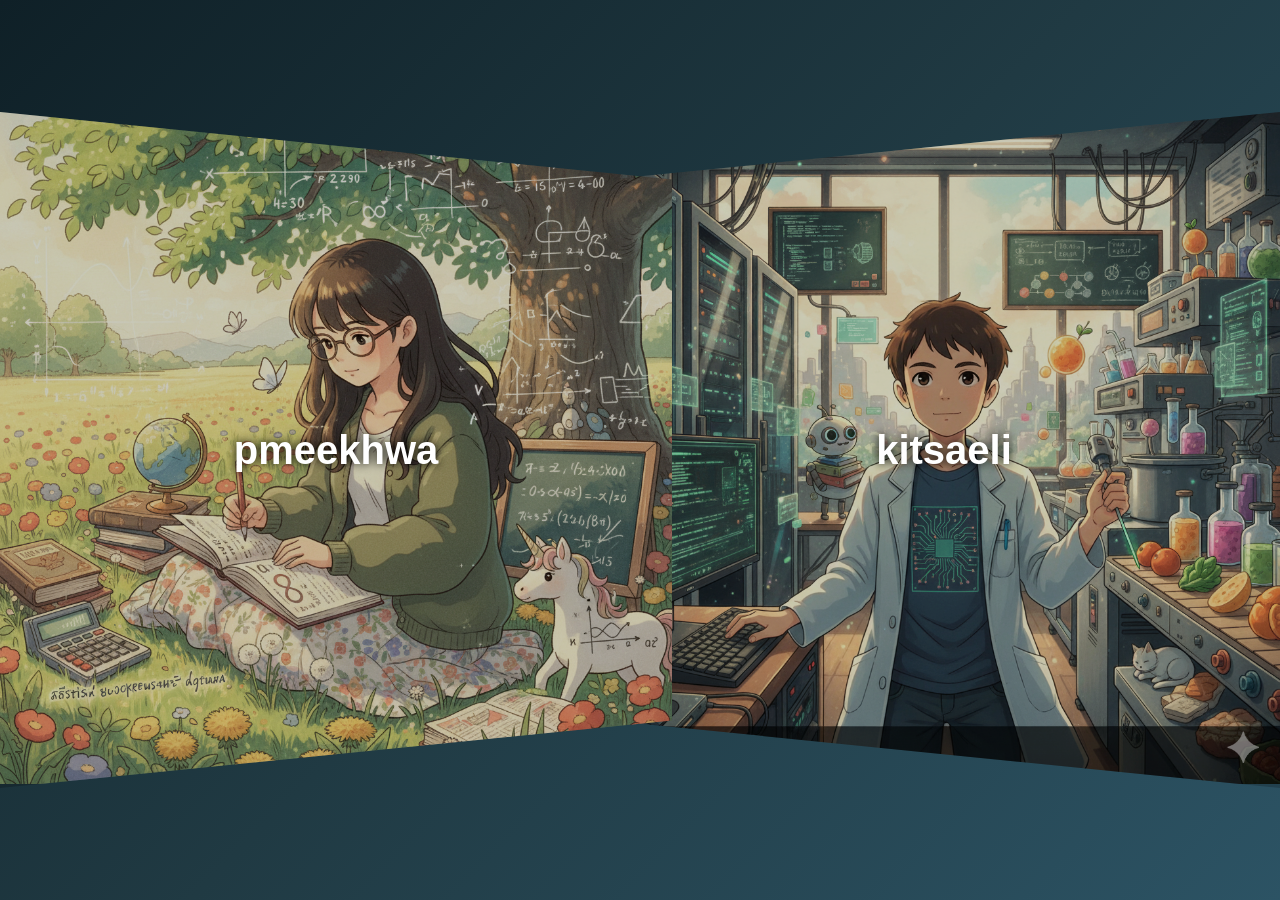
<file: rush/index.html>
<!DOCTYPE html>
<html lang="en">
<head>
  <meta charset="UTF-8">
  <meta name="viewport" content="width=device-width, initial-scale=1.0">
  <title>Our Portfolio</title>

  <link rel="stylesheet" href="index.css">

  <script src="https://code.jquery.com/jquery-3.6.0.min.js"></script>
</head>
<body>

  <div class="container">
    <div class="portfolio left" data-link="pmeekhwa.html">
      <img src="pmeekhwa.png" alt="pmeekhwa">
      <div class="overlay">pmeekhwa</div>
      <div class="shine"></div>
    </div>

    <div class="portfolio right" data-link="kitsaeli.html">
      <img src="kitsaeli.png" alt="kitsaeli">
      <div class="overlay">kitsaeli</div>
      <div class="shine"></div>
    </div>
  </div>

  <script src="index.js"></script>
</body>
</html>
</file>
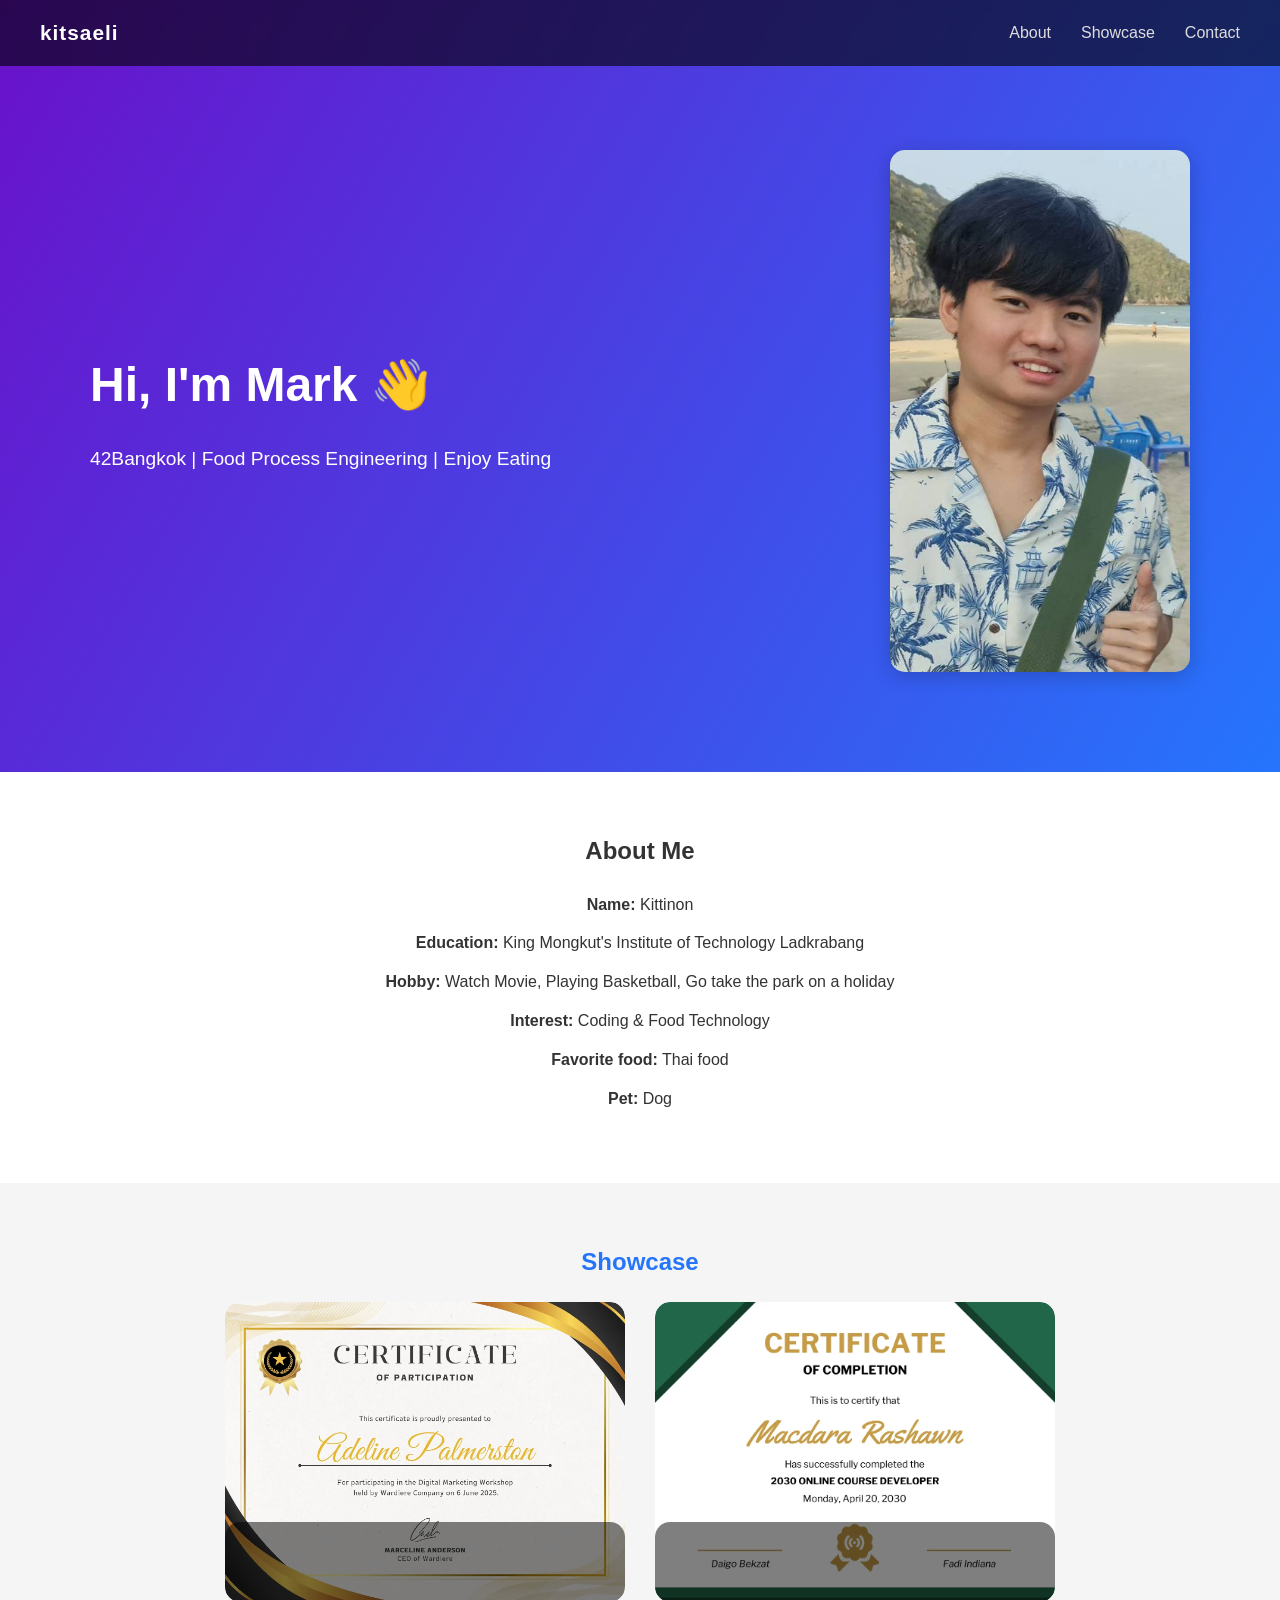
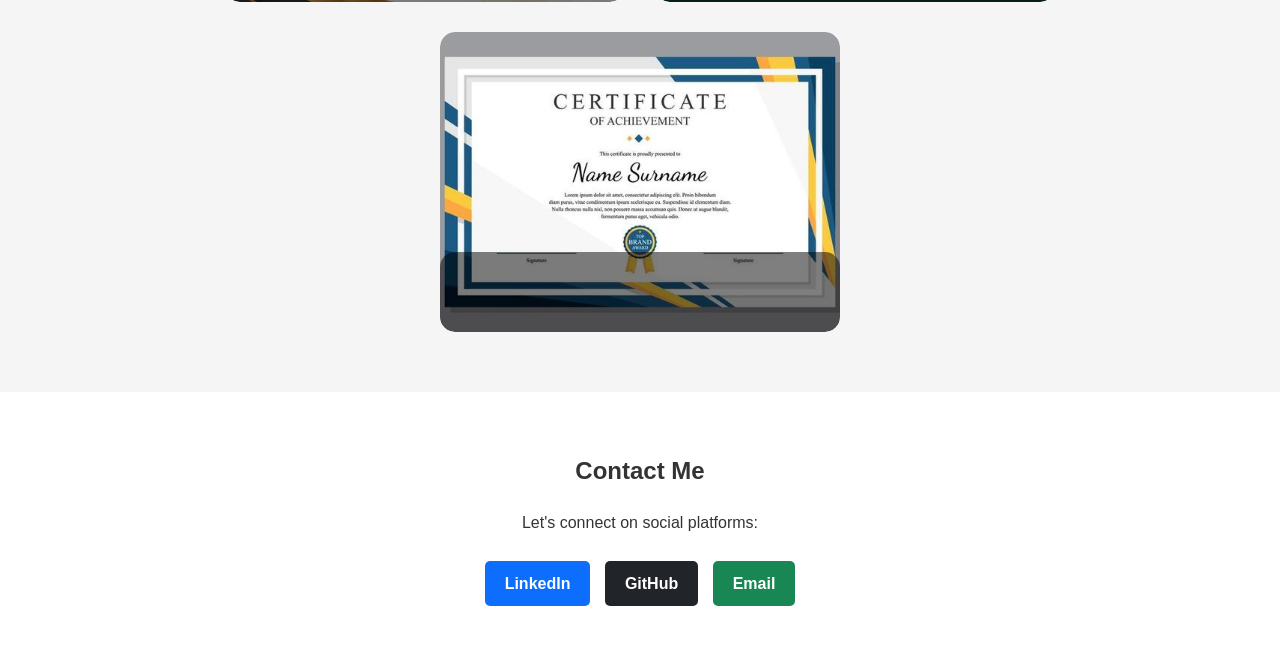
<file: rush/kitsaeli.html>
<!DOCTYPE html>
<html lang="en">
<head>
  <meta charset="UTF-8">
  <meta name="viewport" content="width=device-width, initial-scale=1.0">
  <title>My Portfolio</title>
  <link rel="stylesheet" href="mark.css">
</head>
<body>

<nav class="navbar">
  <div class="brand"><h2>kitsaeli</h2></div>
  <div class="nav-links">
    <a href="#about">About</a>
    <a href="#showcase">Showcase</a>
    <a href="#contact">Contact</a>
  </div>
</nav>

<section class="hero">
  <div class="hero-inner">
    <div class="hero-content">
      <h1>Hi, I'm Mark 👋</h1>
      <p>42Bangkok | Food Process Engineering | Enjoy Eating</p>
    </div>
    <div class="hero-photo">
      <img src="mark.jpg" alt="My Photo">
    </div>
  </div>
</section>

<section id="about" class="about">
  <div class="text">
    <h1>About Me</h1>
    <p><strong>Name:</strong> Kittinon</p>
    <p><strong>Education:</strong> King Mongkut's Institute of Technology Ladkrabang</p>
    <p><strong>Hobby:</strong> Watch Movie, Playing Basketball, Go take the park on a holiday</p>
    <p><strong>Interest:</strong> Coding & Food Technology</p>
    <p><strong>Favorite food:</strong> Thai food</p>
    <p><strong>Pet:</strong> Dog</p>
  </div>
</section>

<section id="showcase" class="showcase">
  <h1>Showcase</h1>
  <div class="container">
    <div class="card">
      <img src="cert1.webp" alt="Project 1">
      <div class="info">
        <h2>Project 1</h2>
        <p><span>AI-powered </span> food safety dashboard.</p>
      </div>
    </div>
    <div class="card">
      <img src="cert2.webp" alt="Project 2">
      <div class="info">
        <h2>Project 2</h2>
        <p><span>AI-powered </span> food safety dashboard.</p>
      </div>
    </div>
    <div class="card">
      <img src="cert3.jpg" alt="Project 3">
      <div class="info">
        <h2>Project 3</h2>
        <p><span>AI-powered </span> food safety dashboard.</p>
      </div>
    </div>
  </div>
</section>

<section id="contact" class="contact">
  <h2>Contact Me</h2>
  <p>Let's connect on social platforms:</p>
  <a href="https://linkedin.com" class="btn btn-primary">LinkedIn</a>
  <a href="https://github.com" class="btn btn-dark">GitHub</a>
  <a href="mailto:your@email.com" class="btn btn-success">Email</a>
</section>

<script>
const sections = document.querySelectorAll("section");
const navLinks = document.querySelectorAll(".nav-links a");

window.addEventListener("scroll", () => {
  let current = "";
  sections.forEach(sec => {
    const top = sec.offsetTop - 80;
    if (pageYOffset >= top && pageYOffset < top + sec.clientHeight) current = sec.id;
  });
  navLinks.forEach(link => link.classList.toggle("active", link.getAttribute("href") === "#" + current));
});
</script>

</body>
</html>
</file>
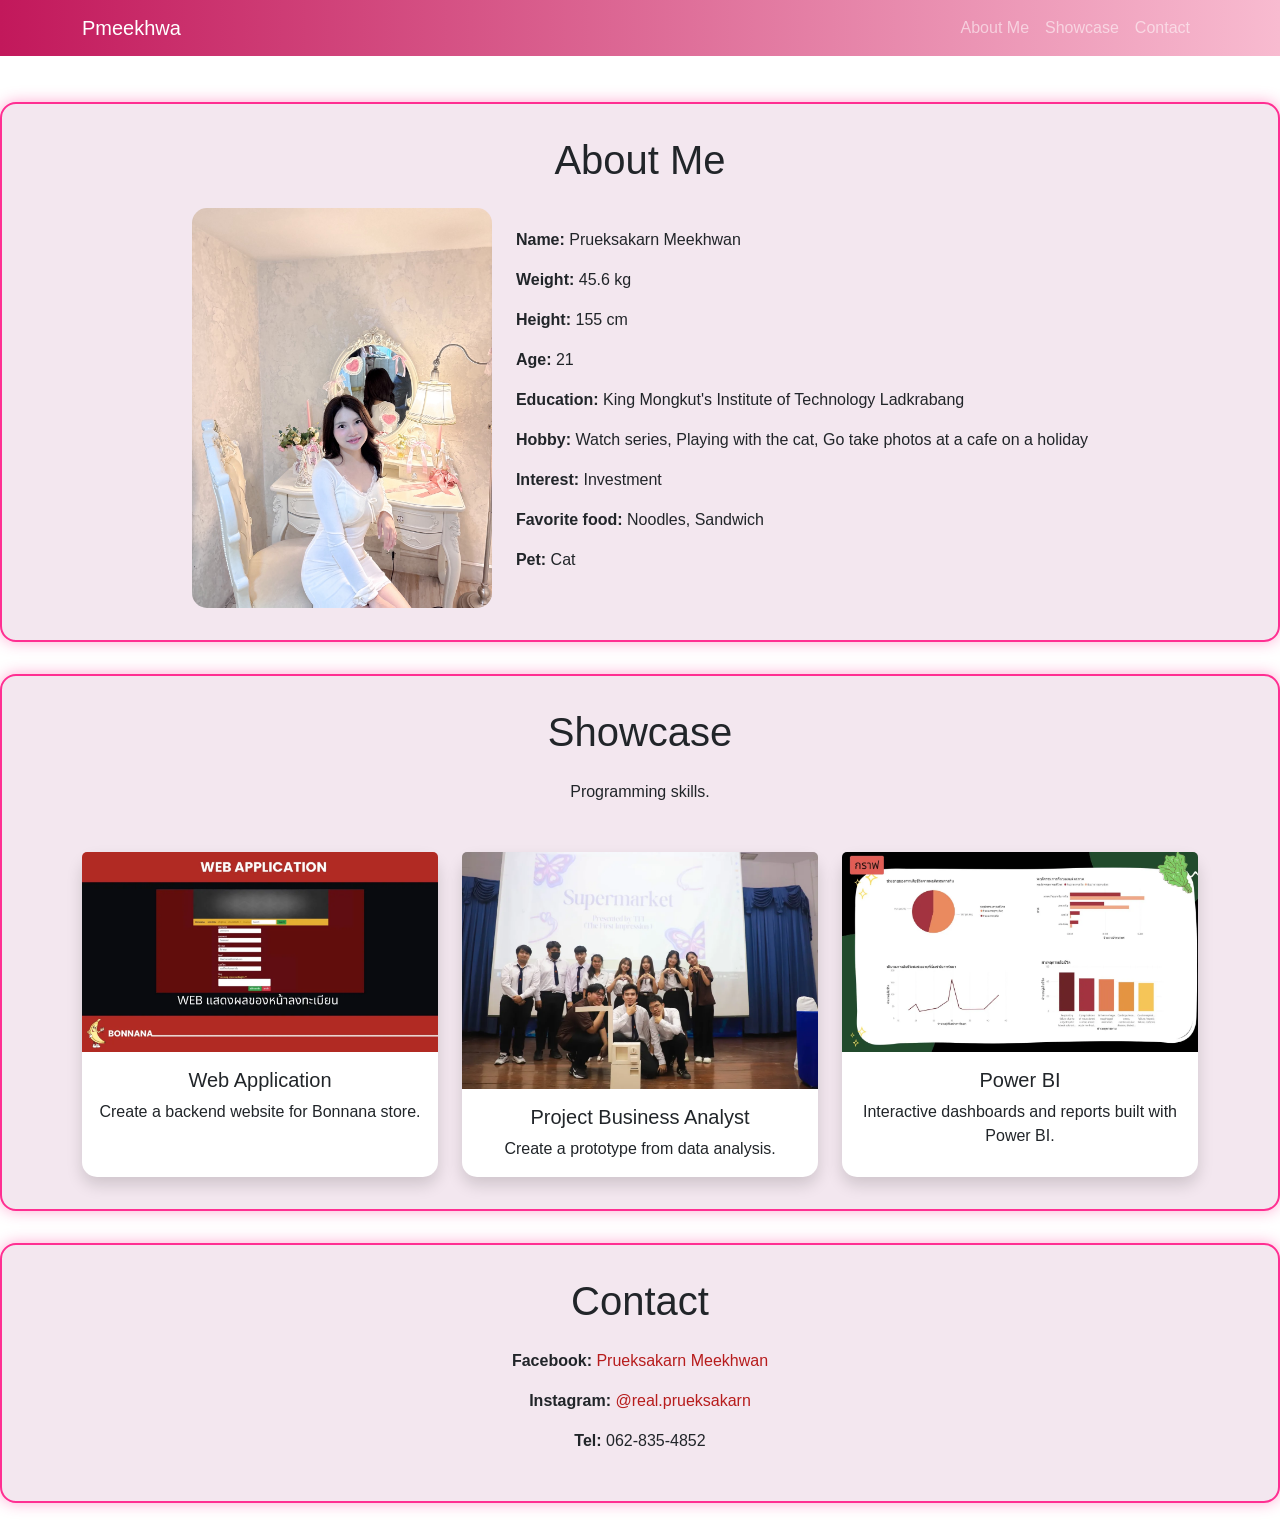
<file: rush/pmeekhwa.html>
<!DOCTYPE html>
<html lang="en">
<head>
  <meta charset="UTF-8" />
  <meta name="viewport" content="width=device-width, initial-scale=1.0"/>
  <title>Portfolio - Prueksakarn Meekhwan</title>
  <!-- Bootstrap CSS -->
  <link href="https://cdn.jsdelivr.net/npm/bootstrap@5.3.3/dist/css/bootstrap.min.css" rel="stylesheet">
  <style>
    /* ==========================
       Global Layout
    ========================== */
    body {
      padding-top: 70px;
      font-family: "Segoe UI", Tahoma, Geneva, Verdana, sans-serif;
      margin: 0;
    }

    html {
      scroll-behavior: smooth;
    }

    /* ==========================
       Navbar
    ========================== */
    .navbar {
      position: fixed;
      top: 0;
      width: 100%;
      z-index: 1000;
      background: linear-gradient(90deg, #c2185b, #f8bbd0); /* แดงชมพูเข้ม → พาสเทลชมพู */
      color: #fff;
    }

    .navbar .nav-link:hover {
      text-decoration: underline;
    }

    /* ==========================
       Sections
    ========================== */
    section  {
  padding: 2rem;
  max-width: 1700px;
  margin: 2rem auto;
  background-color: #f3e7ef;
  border: 2px solid #ff2f92;
  border-radius: 16px;
  box-shadow: 0 0 15px rgba(255, 47, 146, 0.4);
}

    /* ==========================
       Section Headings
    ========================== */
    section h1 {
      transition: transform 0.3s, color 0.3s;
      cursor: default;
    }

    section h1:hover {
      transform: scale(1.1);
      color: #d32f2f; /* แดงเข้มขึ้นเวลา hover */
    }

    /* ==========================
       Links
    ========================== */
    a {
      color: #b71c1c;
      text-decoration: none;
      transition: color 0.3s, text-decoration 0.3s;
    }

    a:hover {
      color: #d32f2f;
      text-decoration: underline;
    }

    /* ==========================
       Showcase Cards
    ========================== */
    .showcase-card {
      transition: transform 0.3s, box-shadow 0.3s;
      border: none;
      border-radius: 15px;
    }

    .showcase-card:hover {
      transform: translateY(-10px);
      box-shadow: 0 10px 20px rgba(0, 0, 0, 0.2);
    }

    /* ==========================
       About Me Image
    ========================== */
    #about img {
      object-fit: cover;
      border-radius: 15px;
      transition: transform 0.3s, box-shadow 0.3s;
    }

    #about img:hover {
      transform: scale(1.05);
      box-shadow: 0 10px 20px rgba(0,0,0,0.2);
    }
  </style>
</head>
<body>

 <!-- Navigation Bar -->
 <nav class="navbar navbar-expand-lg navbar-dark">
   <div class="container">
     <a class="navbar-brand" href="#">Pmeekhwa</a>
     <button class="navbar-toggler" type="button" data-bs-toggle="collapse" data-bs-target="#navbarNav">
       <span class="navbar-toggler-icon"></span>
     </button>
     <div class="collapse navbar-collapse" id="navbarNav">
       <ul class="navbar-nav ms-auto">
         <li class="nav-item"><a class="nav-link" href="#about">About Me</a></li>
         <li class="nav-item"><a class="nav-link" href="#showcase">Showcase</a></li>
         <li class="nav-item"><a class="nav-link" href="#contact">Contact</a></li>
       </ul>
     </div>
   </div>
 </nav>

 <!-- About Me Section -->
 <section id="about" class="text-center">
   <div class="container">
     <h1 class="mb-4">About Me</h1>
     <div class="d-flex flex-column flex-md-row align-items-center justify-content-center">
       <img src="1234.jpg" alt="Your Photo" class="me-md-4 mb-3 mb-md-0" width="300" height="400">
       <div class="text-start">
         <p><strong>Name:</strong> Prueksakarn Meekhwan</p>
         <p><strong>Weight:</strong> 45.6 kg</p>
         <p><strong>Height:</strong> 155 cm</p>
         <p><strong>Age:</strong> 21</p>
         <p><strong>Education:</strong> King Mongkut's Institute of Technology Ladkrabang</p>
         <p><strong>Hobby:</strong> Watch series, Playing with the cat, Go take photos at a cafe on a holiday</p>
         <p><strong>Interest:</strong> Investment</p>
         <p><strong>Favorite food:</strong> Noodles, Sandwich</p>
         <p><strong>Pet:</strong> Cat</p>
       </div>
     </div>
   </div>
 </section>

 <!-- Showcase Section -->
<section id="showcase" class="text-center">
  <div class="container">
    <h1 class="mb-4">Showcase</h1>
    <p class="mb-5">Programming skills.</p>
    <div class="row g-4">

      <!-- Web Application Card (เดิม JavaScript) -->
      <div class="col-md-4">
        <div class="card h-100 shadow showcase-card">
          <img src="BONANA_-_30.webp" class="card-img-top" alt="Web Application Project">
          <div class="card-body">
            <h5 class="card-title">Web Application</h5>
            <p class="card-text">Create a backend website for Bonnana store.</p>
          </div>
        </div>
      </div>

      <!-- Project Business Analyst Card (เดิม SPSS) -->
      <div class="col-md-4">
        <div class="card h-100 shadow showcase-card">
          <img src="IMG_1171.webp" class="card-img-top" alt="Business Analyst Project">
          <div class="card-body">
            <h5 class="card-title">Project Business Analyst</h5>
            <p class="card-text">Create a prototype from data analysis.</p>
          </div>
        </div>
      </div>

      <!-- Power BI Card (คงเดิม) -->
      <div class="col-md-4">
        <div class="card h-100 shadow showcase-card">
          <img src="jpg.webp" class="card-img-top" alt="Power BI Project">
          <div class="card-body">
            <h5 class="card-title">Power BI</h5>
            <p class="card-text">Interactive dashboards and reports built with Power BI.</p>
          </div>
        </div>
      </div>

    </div>
  </div>
</section>
 <!-- Contact Section -->
 <section id="contact" class="text-center">
   <div class="container">
     <h1 class="mb-4">Contact</h1>
     <p><strong>Facebook:</strong> <a href="https://www.facebook.com/prueksakarn.meekhwan" target="_blank">Prueksakarn Meekhwan</a></p>
     <p><strong>Instagram:</strong> <a href="https://www.instagram.com/real.prueksakarn" target="_blank">@real.prueksakarn</a></p>
     <p><strong>Tel:</strong> 062-835-4852</p>
   </div>
 </section>

 <!-- Bootstrap JS -->
 <script src="https://cdn.jsdelivr.net/npm/bootstrap@5.3.3/dist/js/bootstrap.bundle.min.js"></script>
</body>
</html>
</file>
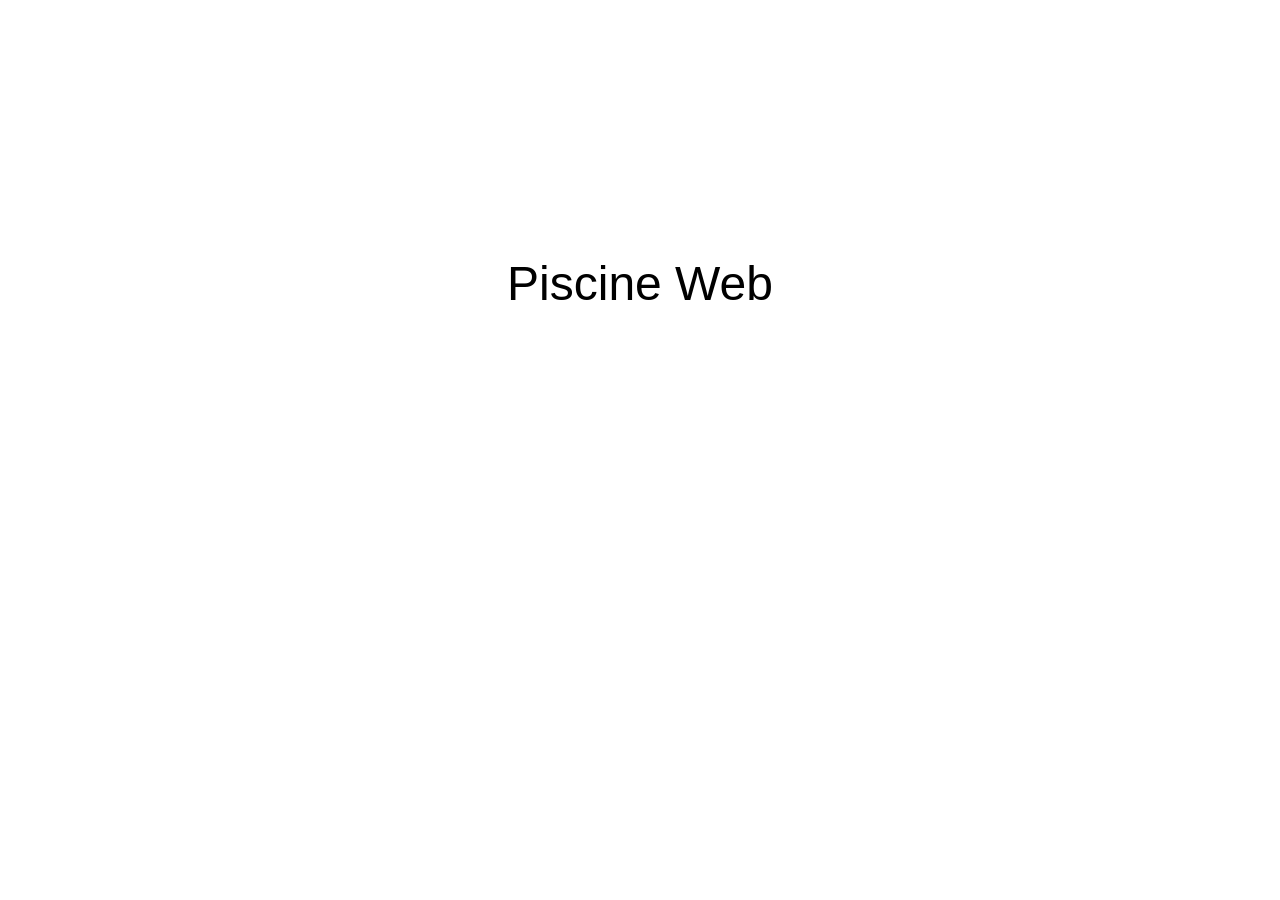
<file: cell01/ex01/piscineweb.html>
<!DOCTYPE html>
<html lang="en">
<head>
    <meta charset="UTF-8">
    <title>Piscine Web</title>
    <style>
        body {
            text-align: center;
            margin-top: 20%;
            font-size: 3em;
            font-family: Arial, sans-serif;
        }
    </style>
</head>
<body>
    Piscine Web
</body>
</html>
</file>
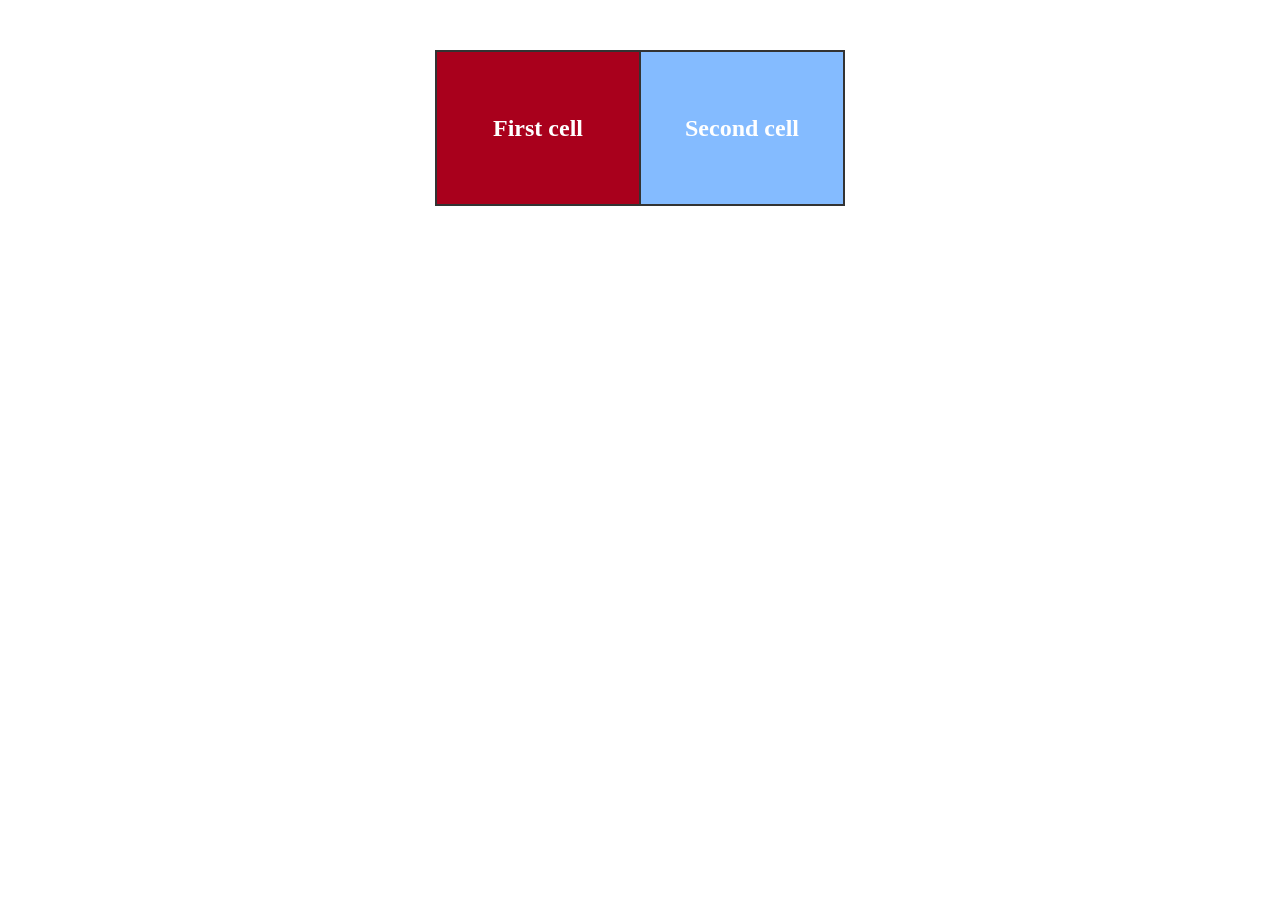
<file: cell01/ex05/tab.html>
<!DOCTYPE html>
<html lang="en">
<head>
    <meta charset="UTF-8">
    <title>TAB</title>
    <style>
        table {
            border-collapse: collapse;
            margin: 50px auto;
            font-size: 1.5em;
        }

        td {
            width: 200px;
            height: 150px;
            text-align: center;
            vertical-align: middle;
            color: white;
            font-weight: bold;
            border: 2px solid #333;
        }

        .box1 {
            background-color: rgb(169, 0, 28); 
        }

        .box2 {
            background-color: rgb(132, 187, 255);
        }
    </style>
</head>
<body>
    <table>
        <tr>
            <td class="box1">First cell</td>
            <td class="box2">Second cell</td>
        </tr>
    </table>
</body>
</html>
</file>
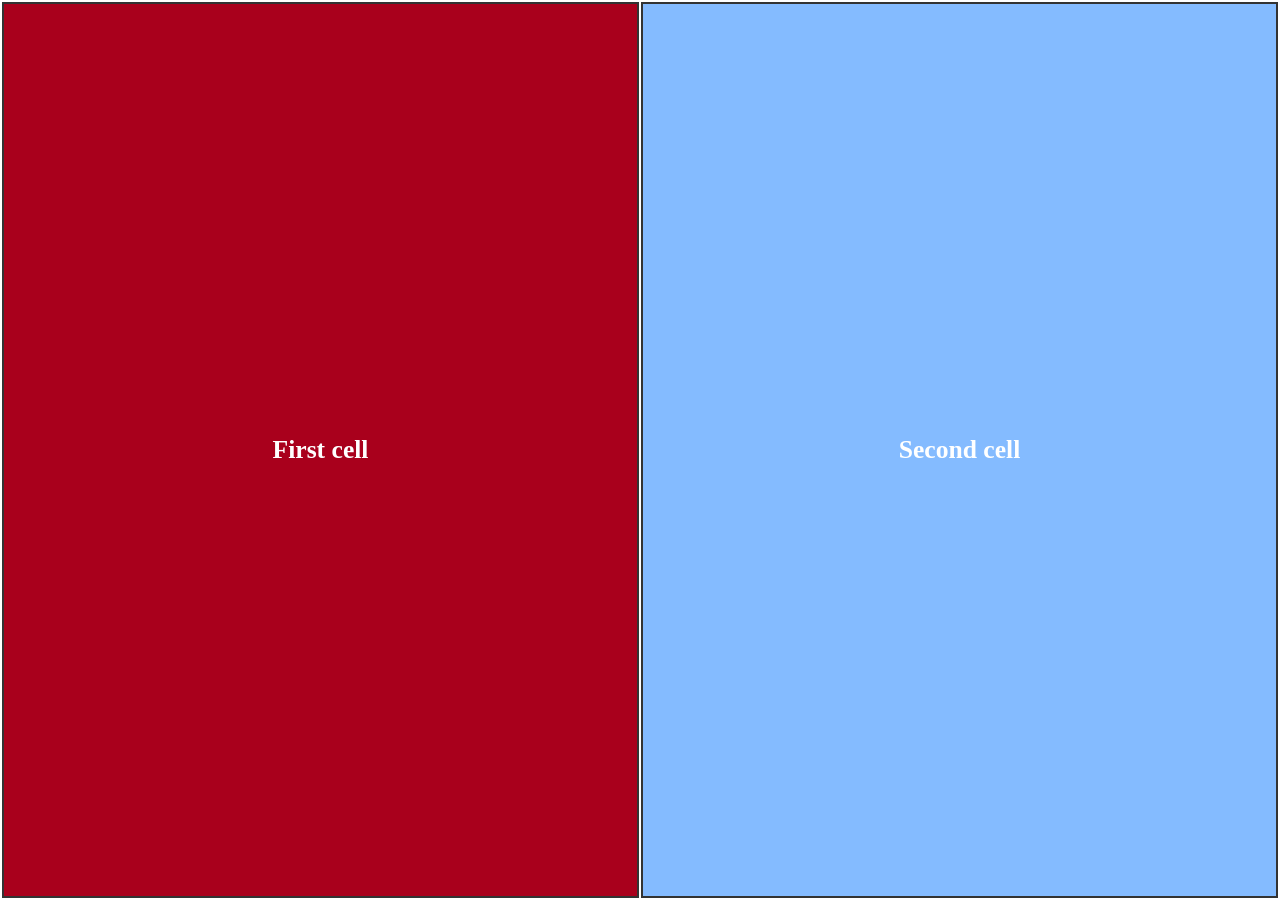
<file: cell01/ex06/responsive.html>
<!DOCTYPE html>
<html lang="en">
<head>
    <meta charset="UTF-8">
    <title>Responsive Table</title>
    <style>
        html, body {
            margin: 0;
            padding: 0;
            height: 100%;
        }

        table {
            width: 100%;
            height: 100%;
            table-layout: fixed;
        }

        td {
            text-align: center;
            vertical-align: middle;
            color: white;
            font-weight: bold;
            border: 2px solid #333;
            font-size: 2vw;
        }

        .box1 {
            background-color: rgb(169, 0, 28); 
        }

        .box2 {
            background-color: rgb(132, 187, 255);
        }
    </style>
</head>
<body>
    <table>
        <tr>
            <td class="box1">First cell</td>
            <td class="box2">Second cell</td>
        </tr>
    </table>
</body>
</html>
</file>
<file: rush/index.css>
/* ==========================
   Reset & Body Styling
========================== */
html, body {
  margin: 0; 
  padding: 0; 
  height: 100%;
  font-family: "Segoe UI", Arial, sans-serif;
  overflow: hidden;
}

body {
  background: linear-gradient(135deg, #0f2027, #203a43, #2c5364);
  display: flex;
  justify-content: center;
  align-items: center;
}

/* ==========================
   Container (full screen)
========================== */
.container {
  display: flex;
  width: 100%;
  height: 100vh;
  margin:0 auto;
  position: relative;
  justify-content: center;
  align-items: center;
}

/* ==========================
   Portfolio Cards
========================== */
.portfolio {
  position: relative;
  flex: 1;
  cursor: pointer;
  overflow: hidden;
  transition: all 0.5s ease;
  box-shadow: 0 0 40px rgba(0,0,0,0.5);
}

.left { clip-path: polygon(0 0, 100% 10%, 100% 90%, 0 100%); z-index:2; }
.right { clip-path: polygon(0 10%, 100% 0, 100% 100%, 0 90%); z-index:1; margin-left:-5%; }

.portfolio img {
  width: 100%;
  height: 100%;
  object-fit: cover;
  transition: transform 0.5s ease;
}

.overlay {
  position: absolute;
  top:0; left:0;
  width:100%; height:100%;
  display:flex;
  justify-content:center;
  align-items:center;
  color:white;
  font-size:2.5rem;
  font-weight:bold;
  background: rgba(0,0,0,0.2);
  text-shadow: 0 0 10px black;
  transition: all 0.5s ease;
}

/* ==========================
   Hover Effects
========================== */
.portfolio.hovered img { transform: scale(1.08); }
.left.hovered .overlay { background: rgba(255,105,180,0.3); text-shadow:0 0 30px #ff69b4; }
.right.hovered .overlay { background: rgba(0,198,255,0.3); text-shadow:0 0 30px #00c6ff; }
.portfolio.dimmed { transform: scale(0.95); opacity:0.7; }

.shine {
  position:absolute;
  top:0; left:-75%;
  width:50%; height:100%;
  background: linear-gradient(120deg, rgba(255,255,255,0) 0%, rgba(255,255,255,0.5) 50%, rgba(255,255,255,0) 100%);
  transform: skewX(-25deg);
  transition: all 0.5s ease;
}
.portfolio.hovered .shine { left:125%; transition:left 1s ease-in-out; }

/* ==========================
   Responsive
========================== */
@media(max-width:768px){
  .container { flex-direction: column; width:100%; height:100vh; margin:0; padding:0; }
  .left, .right { clip-path:none; width:100%; flex:1; display:flex; flex-direction:column; margin:0; }
  .left img, .right img { width:100%; height:100%; object-fit:cover; display:block; }
}
</file>
<file: rush/mark.css>
* { box-sizing: border-box; margin:0; padding:0; }
body {
  font-family: 'Poppins', sans-serif;
  line-height: 1.6;
  color: #333;
}
a { text-decoration: none; color: inherit; }
img { max-width:100%; display:block; }
section { padding:60px 20px; }

.navbar {
  position: fixed; top:0; width:100%;
  backdrop-filter: blur(10px);
  background: rgba(0,0,0,0.6);
  display:flex; justify-content:space-between; align-items:center;
  padding:15px 40px; z-index:1000;
}
.navbar .brand h2 { color:#fff; font-weight:600; font-size:1.3rem; letter-spacing:1px; }
.navbar .nav-links { display:flex; gap:30px; }
.navbar .nav-links a {
  position:relative; color:#ddd; padding:5px 0; transition:0.3s;
}
.navbar .nav-links a:hover { color:#fff; }
.navbar .nav-links a::after {
  content:''; position:absolute; left:0; bottom:-3px; width:0; height:2px; background:#0d6efd; transition:0.3s;
}
.navbar .nav-links a:hover::after,
.navbar .nav-links a.active::after { width:100%; }
.navbar .nav-links a.active { color:#fff; font-weight:bold; }

.hero {
  background: linear-gradient(120deg, #6a11cb, #2575fc);
  color:white; padding:150px 20px 100px;
}
.hero-inner {
  max-width:1100px; margin:0 auto;
  display:flex; align-items:center; justify-content:space-between; gap:40px; flex-wrap:wrap;
}
.hero-content { flex:1; min-width:250px; }
.hero-content h1 { font-size:3rem; margin-bottom:20px; }
.hero-content p { font-size:1.2rem; max-width:500px; }
.hero-photo { flex:1; min-width:250px; display:flex; justify-content:flex-end; }
.hero-photo img { width:300px; border-radius:15px; box-shadow:0 4px 20px rgba(0,0,0,0.2); }

.about { text-align:center; padding:60px 20px; }
.about .text { max-width:800px; margin:0 auto; }
.about h1 { margin-bottom:20px; }
.about p { font-size:1rem; line-height:1.8; margin-bottom:10px; }

.showcase { background:whitesmoke; }
.showcase h1 { text-align:center; margin-bottom:20px; color:#2575fc; }

.container { display:flex; flex-wrap:wrap; justify-content:center; gap:30px; }

.card {
  position:relative;
  width:100%; max-width:400px; height:300px;
  border-radius:15px; overflow:hidden;
  transition: transform 0.4s ease, box-shadow 0.4s ease;
}
.card img { width:100%; height:100%; object-fit:cover; transition: transform 0.4s ease; border-radius:15px; }
.card:hover img { transform:scale(1.1) rotate(-2deg); }

.info {
  position:absolute; bottom:0; left:0; width:100%; height:80px;
  background:rgba(0,0,0,0.5); color:white; padding:15px; border-radius:15px;
  transition: all 0.4s ease; overflow:hidden;
}
.card:hover .info { height:100%; background:rgba(0,0,0,0.8); }
.info h2 { margin:0 0 10px; font-size:1.5rem; transform:translateY(20px); opacity:0; transition:all 0.4s ease; }
.card:hover .info h2 { transform:translateY(0); opacity:1; }
.info p { margin:0; font-size:1rem; transform:translateY(20px); opacity:0; transition:all 0.5s ease 0.2s; }
.card:hover .info p { transform:translateY(0); opacity:1; }
.card:hover { cursor:pointer; transform:translateY(-10px) scale(1.05); box-shadow:0 20px 40px rgba(0,0,0,0.3); }

.contact { text-align:center; }
.contact h2 { margin-bottom:20px; }
.contact p { margin-bottom:20px; }
.contact .btn {
  display:inline-block; padding:10px 20px; margin:5px;
  border-radius:5px; color:white; font-weight:bold; transition:0.3s;
}
.btn-primary { background-color:#0d6efd; }
.btn-dark { background-color:#212529; }
.btn-success { background-color:#198754; }
.contact .btn:hover { opacity:0.8; }

@media (max-width:768px) {
  .hero-inner { flex-direction:column; align-items:center; text-align:center; }
  .hero-photo img { width:200px; margin-top:20px; }
  .about { flex-direction:column; text-align:center; }
  .about .text, .hero-content { flex:1 1 100%; }
  .container { flex-direction:column; gap:20px; }
  .card { height:250px; }
}
</file>
